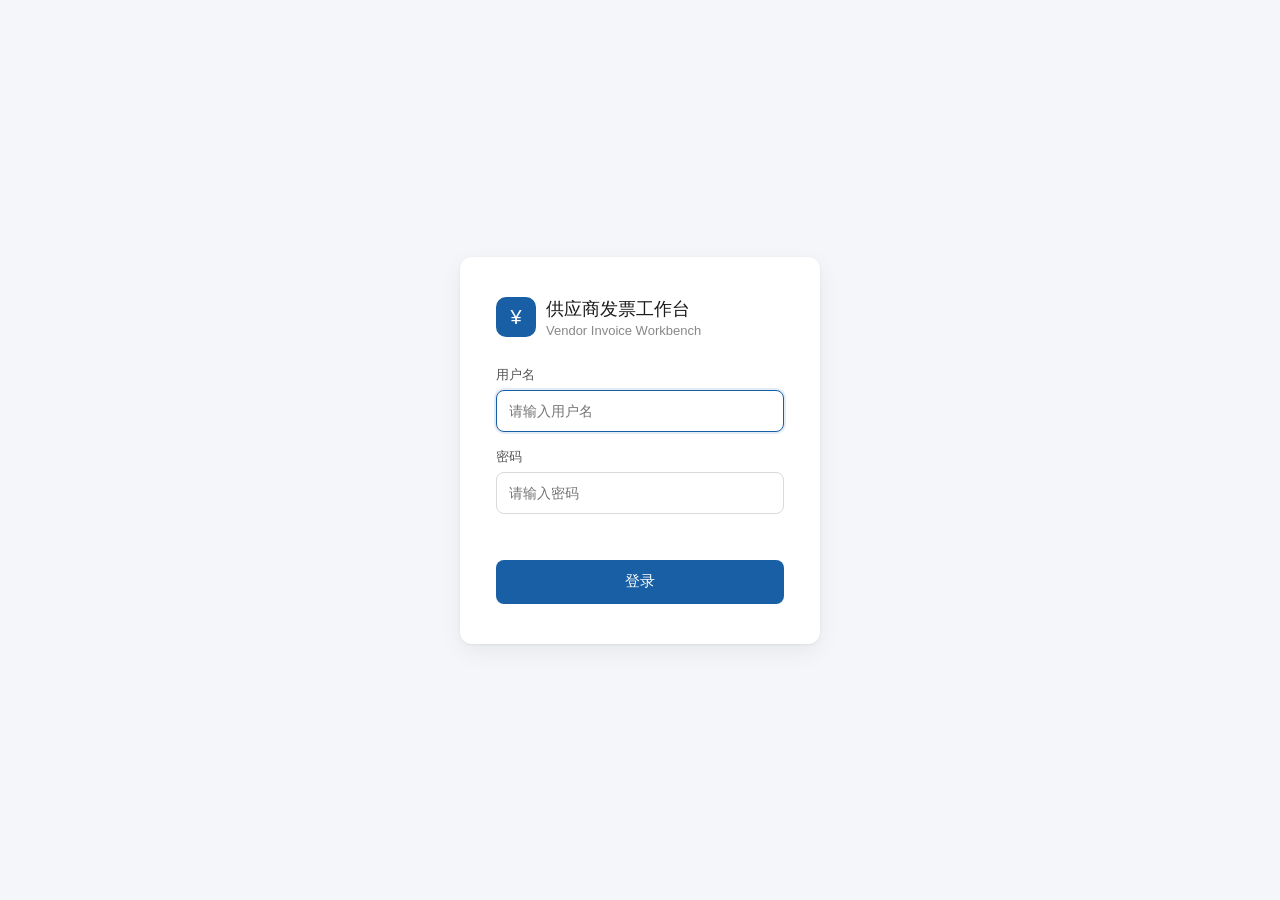
<file: login.html>
<!DOCTYPE html>
<html lang="zh-CN">
<head>
<meta charset="UTF-8">
<meta name="viewport" content="width=device-width, initial-scale=1.0">
<meta http-equiv="Cache-Control" content="no-cache, no-store, must-revalidate">
<title>登录 · 供应商发票工作台</title>
<style>
  * { box-sizing: border-box; margin: 0; padding: 0; }
  body {
    font-family: -apple-system, "Segoe UI", "Microsoft YaHei", sans-serif;
    background: #f4f6f9;
    min-height: 100vh;
    display: flex;
    align-items: center;
    justify-content: center;
  }
  .card {
    background: #fff;
    width: 360px;
    border-radius: 12px;
    padding: 40px 36px;
    box-shadow: 0 1px 3px rgba(0,0,0,.06), 0 8px 24px rgba(0,0,0,.06);
  }
  .brand { display: flex; align-items: center; gap: 10px; margin-bottom: 28px; }
  .mark {
    width: 40px; height: 40px; border-radius: 10px;
    background: #185FA5; color: #fff;
    display: flex; align-items: center; justify-content: center;
    font-size: 20px; font-weight: 500;
  }
  .title { font-size: 18px; font-weight: 500; color: #1a1a1a; }
  .sub { font-size: 13px; color: #888; margin-top: 2px; }
  label { display: block; font-size: 13px; color: #555; margin-bottom: 6px; }
  input {
    width: 100%; height: 42px; border: 1px solid #d9d9d9; border-radius: 8px;
    padding: 0 12px; font-size: 14px; margin-bottom: 16px; outline: none;
  }
  input:focus { border-color: #185FA5; box-shadow: 0 0 0 2px rgba(24,95,165,.12); }
  button {
    width: 100%; height: 44px; border: none; border-radius: 8px;
    background: #185FA5; color: #fff; font-size: 15px; cursor: pointer;
  }
  button:hover { background: #0C447C; }
  button:disabled { background: #85B7EB; cursor: not-allowed; }
  .err { color: #d64545; font-size: 13px; margin-bottom: 12px; min-height: 18px; }
</style>
</head>
<body>
<div class="card">
  <div class="brand">
    <div class="mark">¥</div>
    <div>
      <div class="title">供应商发票工作台</div>
      <div class="sub">Vendor Invoice Workbench</div>
    </div>
  </div>
  <label for="u">用户名</label>
  <input id="u" autocomplete="username" placeholder="请输入用户名" autofocus>
  <label for="p">密码</label>
  <input id="p" type="password" autocomplete="current-password" placeholder="请输入密码">
  <div class="err" id="err"></div>
  <button id="btn" onclick="doLogin()">登录</button>
</div>
<script>
function $(id){ return document.getElementById(id); }
function doLogin(){
  var u = $('u').value.trim();
  var p = $('p').value;
  if(!u || !p){ $('err').textContent = '请输入用户名和密码'; return; }
  var btn = $('btn'); btn.disabled = true; btn.textContent = '登录中…';
  var xhr = new XMLHttpRequest();
  xhr.open('POST', '/api/login', true);
  xhr.setRequestHeader('Content-Type', 'application/json');
  xhr.onreadystatechange = function(){
    if(xhr.readyState !== 4) return;
    btn.disabled = false; btn.textContent = '登录';
    if(xhr.status === 200){
      location.href = '/';
    } else {
      var msg = '登录失败';
      try { var r = JSON.parse(xhr.responseText); msg = r.msg || msg; } catch(e){}
      $('err').textContent = msg;
    }
  };
  xhr.send(JSON.stringify({ username: u, password: p }));
}
document.addEventListener('keydown', function(e){
  if(e.key === 'Enter') doLogin();
});
</script>
</body>
</html>
</file>
